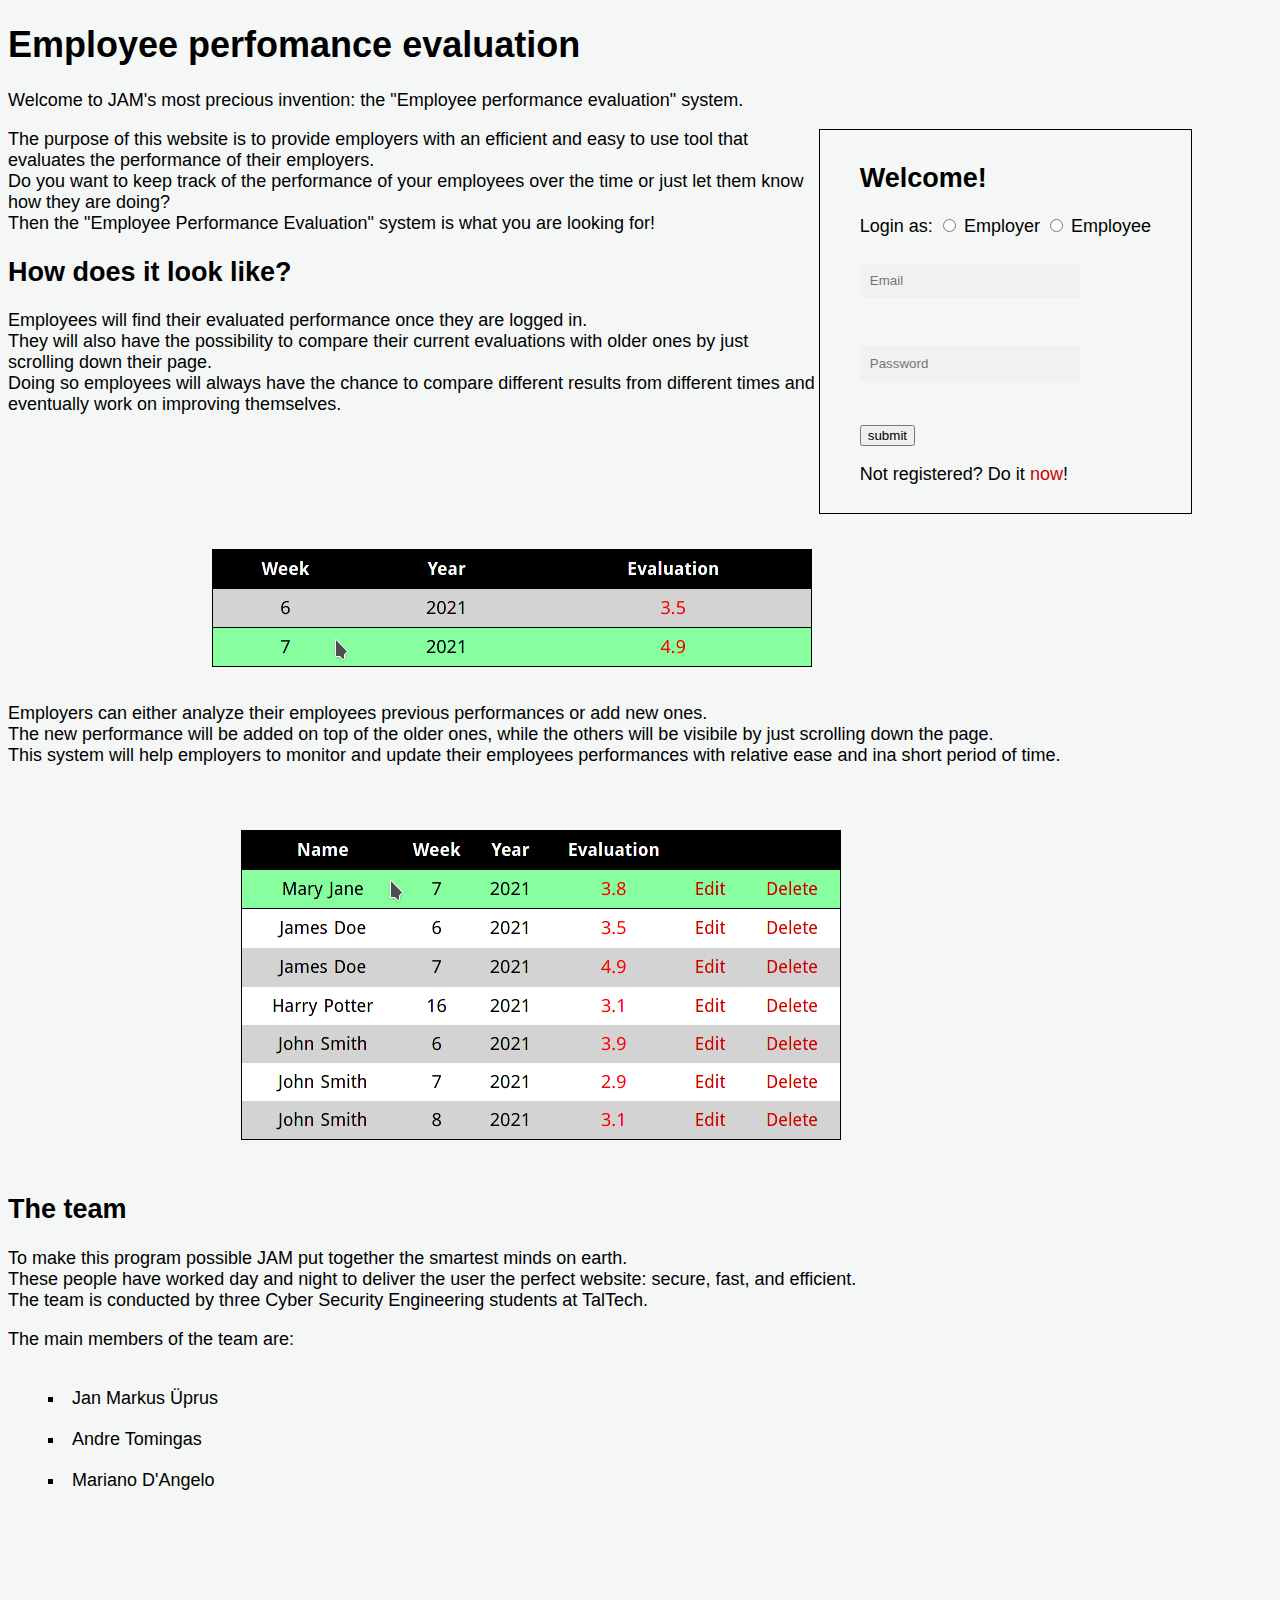
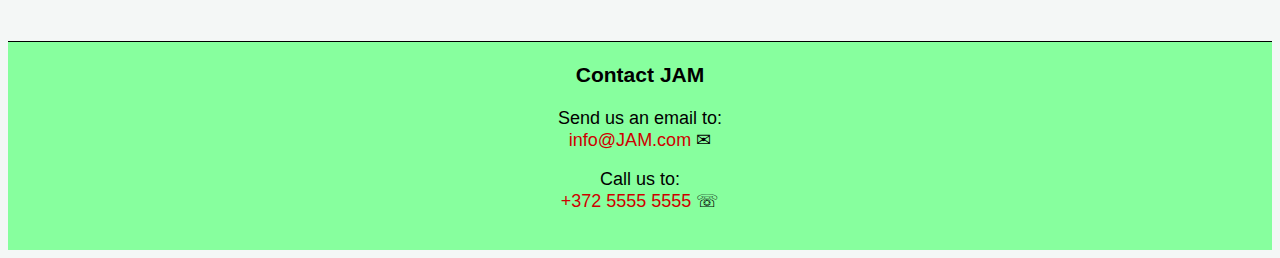
<file: index.html>
<!DOCTYPE html>
<html lang="en">
<head>
    <meta charset="utf-8">
    <meta name="description" content="Main page for employee performance evaluation system">
    <title>Index</title>
    <link rel="stylesheet" href="styles/style.css">
</head>
<body>
    <h1>Employee perfomance evaluation</h1>
    <p>
        Welcome to JAM's most precious invention: the "Employee performance evaluation" system.<br>
        
    </p>
    <div id= "floating-login">
        <h2>Welcome!</h2>
        <label>Login as:</label>
        <input type="radio" value="employer" name="level">
        <label>Employer</label>
        <input type="radio" value="employee" name="level">
        <label>Employee</label>
        <br><br>
        <input type="text" name="username" placeholder="Email" autocomplete="off" required="">
        <br><br>
        <input type="password" name="password" placeholder="Password" autocomplete="off" required="">
        <br><br>
        <input type="submit" value="submit">
        <p>Not registered? Do it <a href="register.html">now</a>!</p>
    </div>
    <p> 
        The purpose of this website is to provide employers with an efficient and easy to use tool that evaluates the performance of their employers.<br>
        Do you want to keep track of the performance of your employees over the time or just let them know how they are doing?<br>
        Then the "Employee Performance Evaluation" system is what you are looking for!
    </p>
    <h2>How does it look like?</h2>
    <p>
        Employees will find their evaluated performance once they are logged in. <br>
        They will also have the possibility to compare their current evaluations with older ones by just scrolling down their page.<br>
        Doing so employees will always have the chance to compare different results from different times and eventually work on improving themselves.
    </p>
    <img src="img/employeeTAB.png" alt="Image of employee screen" title="Look of the employee page">
    <p>
        Employers can either analyze their employees previous performances or add new ones.<br>
        The new performance will be added on top of the older ones, while the others will be visibile by just scrolling down the page.<br>
        This system will help employers to monitor and update their employees performances with relative ease and ina short period of time.
    </p>
    <img src="img/employerTAB.png" alt="Image of employer screen" title="Look of the employer page">
    <h2>The team</h2>
    <p>To make this program possible JAM put together the smartest minds on earth.<br>These people have worked day and night to
        deliver the user the perfect website: secure, fast, and efficient.<br>The team is conducted by three Cyber Security Engineering students at TalTech.</p>
    <p>The main members of the team are:</p>
        <ul>
            <li>Jan Markus Üprus</li>
            <li>Andre Tomingas</li>
            <li>Mariano D'Angelo</li>
        </ul>
        <p></p>
    <footer id="foot">
        <h3>Contact JAM</h3>
        <p id="email">Send us an email to:<br><a href="mailto: fake@mail.com">info@JAM.com</a> </p>
        <p id="number">Call us to:<br><a href="tel: +372 5555 5555">+372 5555 5555</a> </p>
    </footer>
</body> 
</html>
</file>
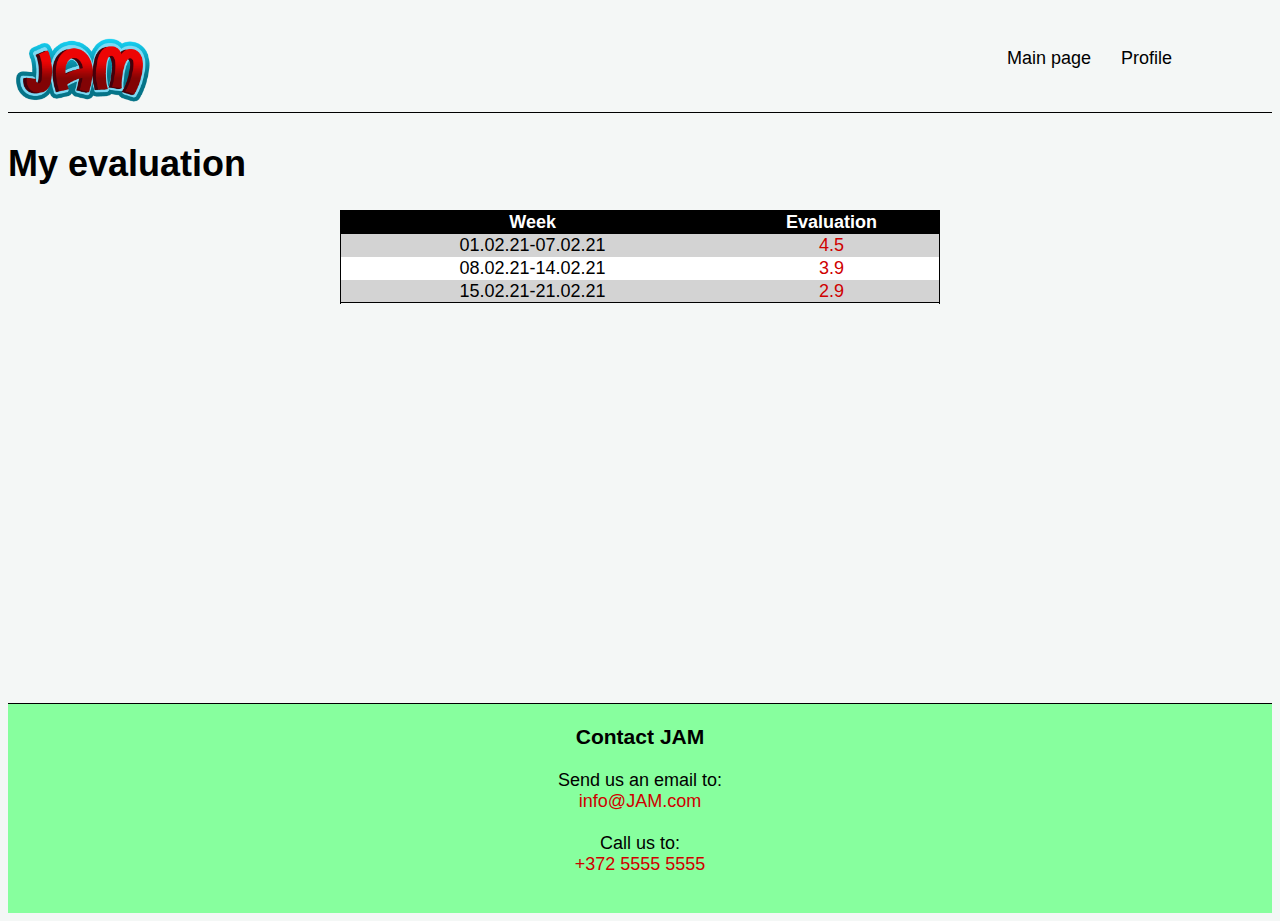
<file: employee.html>
<!DOCTYPE html>
<html lang="en">
    <head>
        <meta charset="utf-8">
        <title>(username) evaluation</title>
        <link rel="stylesheet" href="styles/style.css">
    </head>
    <body>
		<header>
            <img class="logo" src="img/JAMLogo.png">
			<nav>
				<a href="index.html">Main page</a>
				<a href="#">Profile</a>
			</nav>
		</header>
		<h1>My evaluation</h1>
        <table>
            <tr>
                <th>Week</th>
                <th>Evaluation</th>
            </tr>
            <tr>
                <td>01.02.21-07.02.21</td>
                <td><a href="grade popup">4.5</a></td>
            </tr>
            <tr>
                <td>08.02.21-14.02.21</td>
                <td><a href="grade popup">3.9</a></td>
            </tr>
            <tr>
                <td>15.02.21-21.02.21</td>
                <td><a href="grade popup">2.9</a></td>
            </tr>
            <tr>
        </table>
         <footer>
            <h3>Contact JAM</h3>
            <p>
                Send us an email to:<br><a href="mailto: fake@mail.com">info@JAM.com</a>
                <br><br>
                Call us to:<br><a href="tel: +372 5555 5555">+372 5555 5555</a>
            </p>
        </footer>

    </body>
</html>
</file>
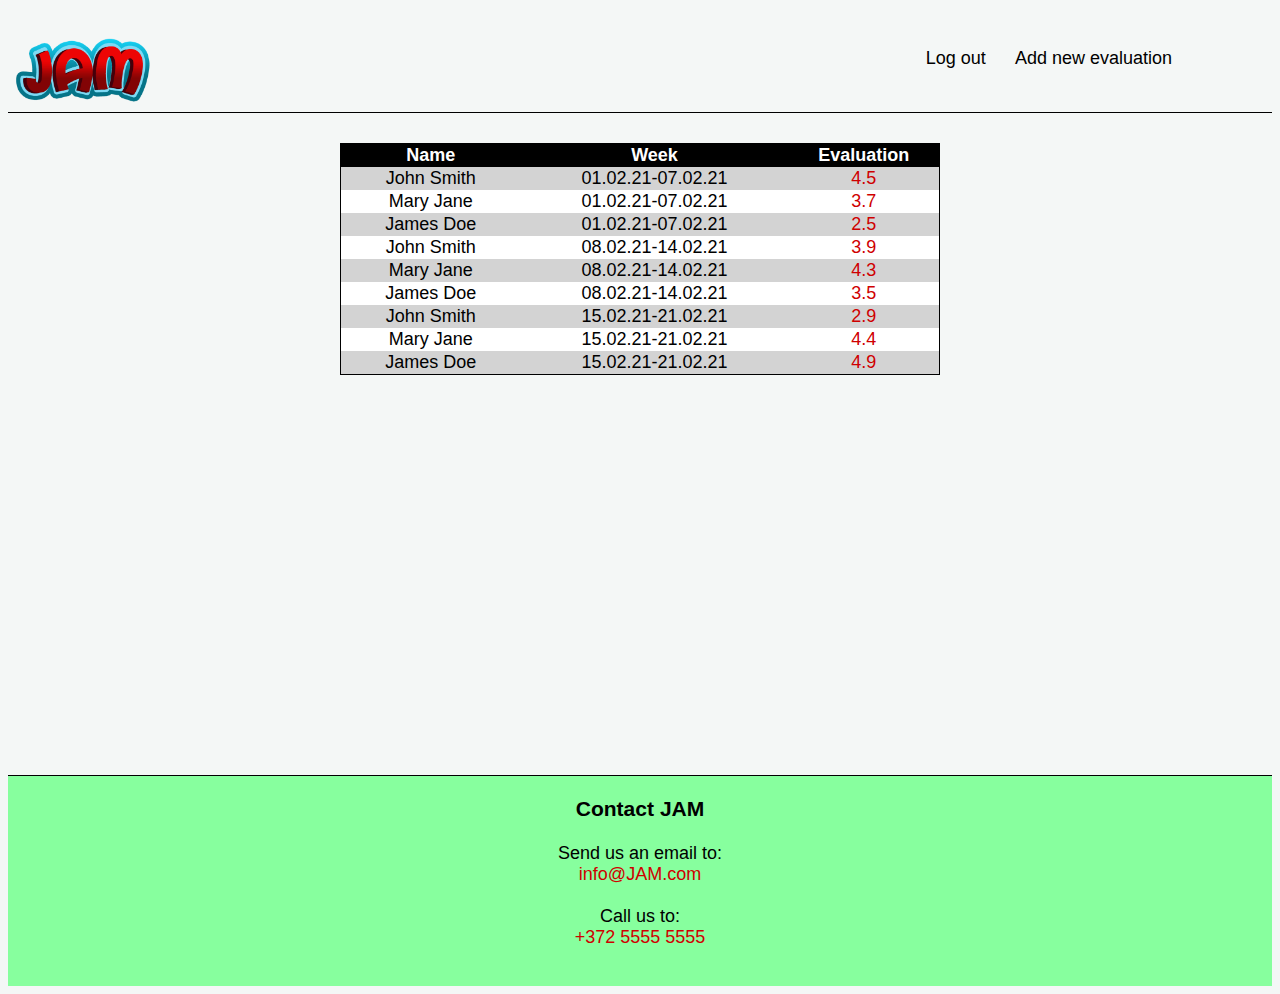
<file: employer.html>
<!DOCTYPE html>
<html lang="en">
    <head>
        <meta charset="utf-8">
        <title>Employer</title>
        <link rel="stylesheet" href="styles/style.css">
    </head>
    <body>
        <header>
            <img class="logo" src="img/JAMLogo.png">
            <nav>
                <a href="index.html">Log out</a>
                <a href="employerinput.html">Add new evaluation</a>
            </nav>
        </header>
        <table>
            <tr>
                <th>Name</th>
                <th>Week</th>
                <th>Evaluation</th>
            </tr>
            <tr>
                <td>John Smith</td>
                <td>01.02.21-07.02.21</td>
                <td><a href="grade popup">4.5</a></td>
            </tr>
            <tr>
                <td>Mary Jane</td>
                <td>01.02.21-07.02.21</td>
                <td><a href="grade popup">3.7</a></td>
            </tr>
            <tr>
                <td>James Doe</td>
                <td>01.02.21-07.02.21</td>
                <td><a href="grade popup">2.5</a></td>
            </tr>
            <tr>
                <td>John Smith</td>
                <td>08.02.21-14.02.21</td>
                <td><a href="grade popup">3.9</a></td>
            </tr>
            <tr>
                <td>Mary Jane</td>
                <td>08.02.21-14.02.21</td>
                <td><a href="grade popup">4.3</a></td>
            </tr>
            <tr>
                <td>James Doe</td>
                <td>08.02.21-14.02.21</td>
                <td><a href="grade popup">3.5</a></td>
            </tr>
            <tr>
                <td>John Smith</td>
                <td>15.02.21-21.02.21</td>
                <td><a href="grade popup">2.9</a></td>
            </tr>
            <tr>
                <td>Mary Jane</td>
                <td>15.02.21-21.02.21</td>
                <td><a href="grade popup">4.4</a></td>
            </tr>
            <tr>
                <td>James Doe</td>
                <td>15.02.21-21.02.21</td>
                <td><a href="grade popup">4.9</a></td>
            </tr>
        </table>
        <footer>
            <h3>Contact JAM</h3>
            <p>
                Send us an email to:<br><a href="mailto: fake@mail.com">info@JAM.com</a>
                <br><br>
                Call us to:<br><a href="tel: +372 5555 5555">+372 5555 5555</a>
            </p>
        </footer>
    </body>
</html>
</file>
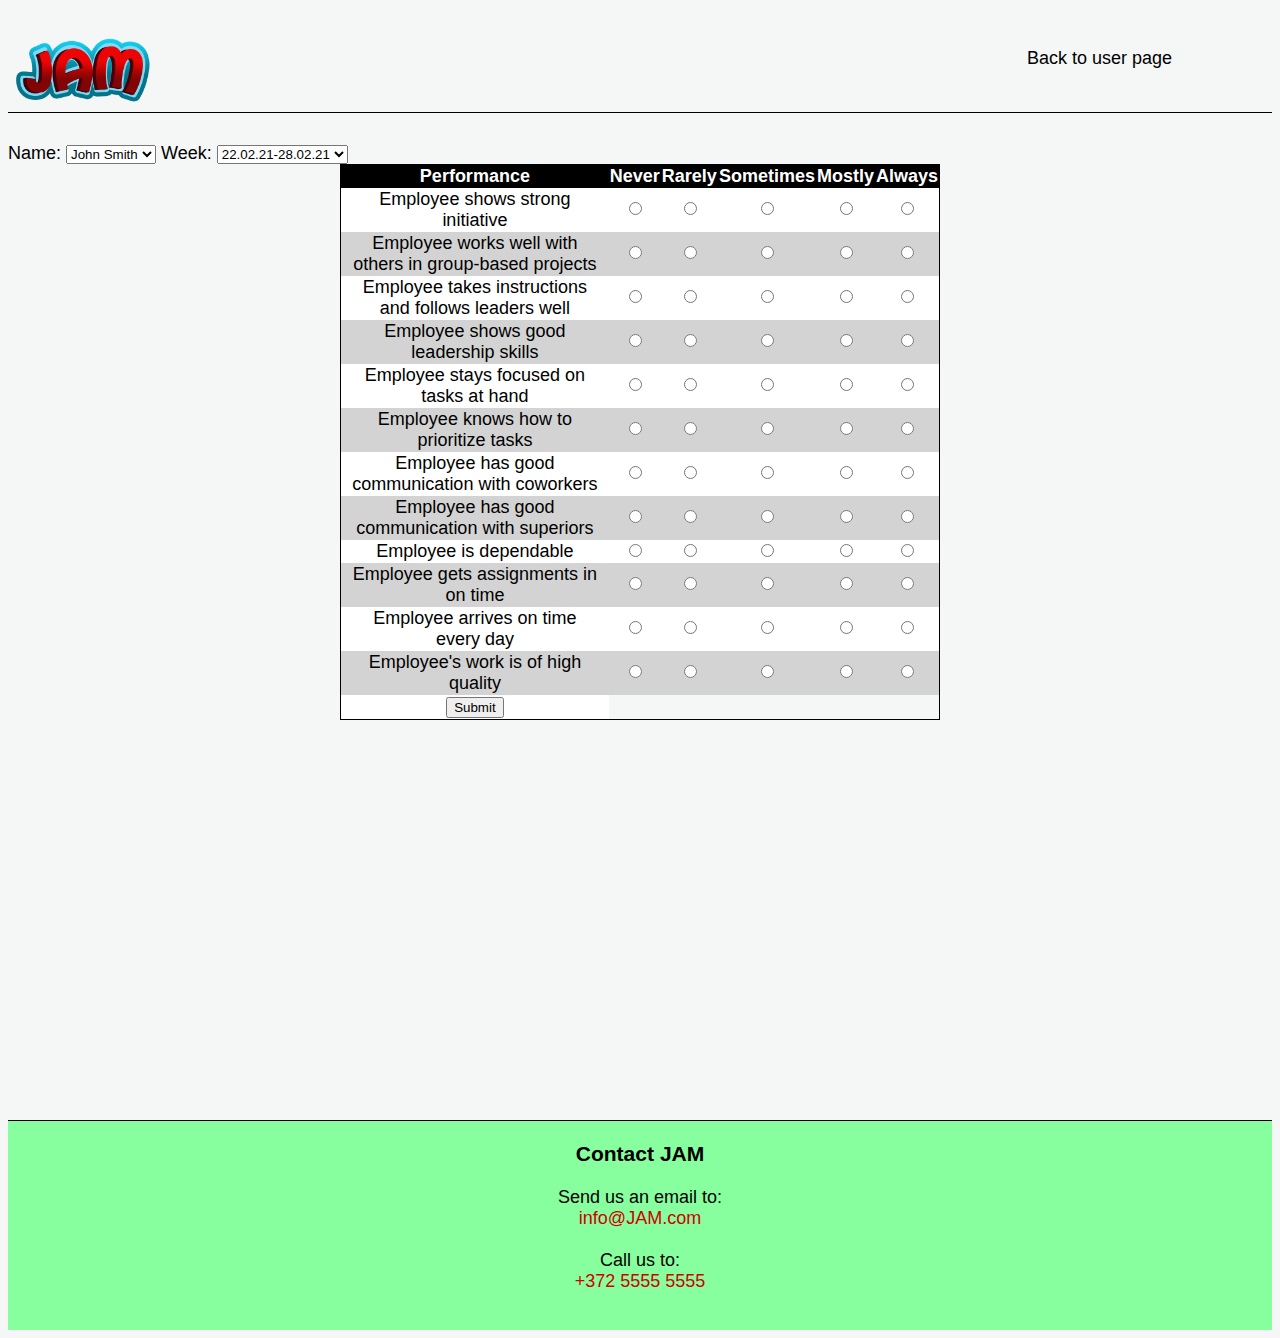
<file: employerinput.html>
<!DOCTYPE html>
<html lang="en">
    <head>
        <meta charset="utf-8">
        <title>Add new evaluation</title>
        <link rel="stylesheet" href="styles/style.css">
    </head>
    <body>
        <header>
            <img class="logo" src="img/JAMLogo.png">
            <nav>
                <a href="employer.html">Back to user page</a>
            </nav>
        </header>
        <table>
            <tr>
                Name:
                <select name="worker_name" required>
                    <option>John Smith</option>
                    <option>Mary Jane</option>
                    <option>James Doe</option>
                </select>
                Week:
                <select name="week" required>
                    <option>22.02.21-28.02.21</option>
                    <option>01.03.21-07.03.21</option>
                    <option>08.03.21-14.03.21</option>
                </select>
            </tr>
            <tr>
                <th>Performance</th>
                <th>Never</th>
                <th>Rarely</th>
                <th>Sometimes</th>
                <th>Mostly</th>
                <th>Always</th>
            </tr>
            <tr>
                <td>Employee shows strong initiative</td>
                <td><input type="radio" name="initiative" value="1" required></td>
                <td><input type="radio" name="initiative" value="2"></td>
                <td><input type="radio" name="initiative" value="3"></td>
                <td><input type="radio" name="initiative" value="4"></td>
                <td><input type="radio" name="initiative" value="5"></td>
            </tr>
            <tr>
                <td>Employee works well with others in group-based projects</td>
                <td><input type="radio" name="group_based_projects" value="1" required></td>
                <td><input type="radio" name="group_based_projects" value="2"></td>
                <td><input type="radio" name="group_based_projects" value="3"></td>
                <td><input type="radio" name="group_based_projects" value="4"></td>
                <td><input type="radio" name="group_based_projects" value="5"></td>
            </tr>
            <tr>
                <td>Employee takes instructions and follows leaders well</td>
                <td><input type="radio" name="follows_instructions" value="1" required></td>
                <td><input type="radio" name="follows_instructions" value="2"></td>
                <td><input type="radio" name="follows_instructions" value="3"></td>
                <td><input type="radio" name="follows_instructions" value="4"></td>
                <td><input type="radio" name="follows_instructions" value="5"></td>
            </tr>
            <tr>
                <td>Employee shows good leadership skills</td>
                <td><input type="radio" name="leadership" value="1" required></td>
                <td><input type="radio" name="leadership" value="2"></td>
                <td><input type="radio" name="leadership" value="3"></td>
                <td><input type="radio" name="leadership" value="4"></td>
                <td><input type="radio" name="leadership" value="5"></td>
            </tr>
            <tr>
                <td>Employee stays focused on tasks at hand</td>
                <td><input type="radio" name="focused" value="1" required></td>
                <td><input type="radio" name="focused" value="2"></td>
                <td><input type="radio" name="focused" value="3"></td>
                <td><input type="radio" name="focused" value="4"></td>
                <td><input type="radio" name="focused" value="5"></td>
            </tr>
            <tr>
                <td>Employee knows how to prioritize tasks</td>
                <td><input type="radio" name="prioritize" value="1" required></td>
                <td><input type="radio" name="prioritize" value="2"></td>
                <td><input type="radio" name="prioritize" value="3"></td>
                <td><input type="radio" name="prioritize" value="4"></td>
                <td><input type="radio" name="prioritize" value="5"></td>
            </tr>
            <tr>
                <td>Employee has good communication with coworkers</td>
                <td><input type="radio" name="communication_coworkers" value="1" required></td>
                <td><input type="radio" name="communication_coworkers" value="2"></td>
                <td><input type="radio" name="communication_coworkers" value="3"></td>
                <td><input type="radio" name="communication_coworkers" value="4"></td>
                <td><input type="radio" name="communication_coworkers" value="5"></td>
            </tr>
            <tr>
                <td>Employee has good communication with superiors</td>
                <td><input type="radio" name="communication_superiors" value="1" required></td>
                <td><input type="radio" name="communication_superiors" value="2"></td>
                <td><input type="radio" name="communication_superiors" value="3"></td>
                <td><input type="radio" name="communication_superiors" value="4"></td>
                <td><input type="radio" name="communication_superiors" value="5"></td>
            </tr>
            <tr>
                <td>Employee is dependable</td>
                <td><input type="radio" name="dependable" value="1" required></td>
                <td><input type="radio" name="dependable" value="2"></td>
                <td><input type="radio" name="dependable" value="3"></td>
                <td><input type="radio" name="dependable" value="4"></td>
                <td><input type="radio" name="dependable" value="5"></td>
            </tr>
            <tr>
                <td>Employee gets assignments in on time</td>
                <td><input type="radio" name="assignments_on_time" value="1" required></td>
                <td><input type="radio" name="assignments_on_time" value="2"></td>
                <td><input type="radio" name="assignments_on_time" value="3"></td>
                <td><input type="radio" name="assignments_on_time" value="4"></td>
                <td><input type="radio" name="assignments_on_time" value="5"></td>
            </tr>
            <tr>
                <td>Employee arrives on time every day</td>
                <td><input type="radio" name="arrives_on_time" value="1" required></td>
                <td><input type="radio" name="arrives_on_time" value="2"></td>
                <td><input type="radio" name="arrives_on_time" value="3"></td>
                <td><input type="radio" name="arrives_on_time" value="4"></td>
                <td><input type="radio" name="arrives_on_time" value="5"></td>
            </tr>
            <tr>
                <td>Employee's work is of high quality</td>
                <td><input type="radio" name="quality" value="1" required></td>
                <td><input type="radio" name="quality" value="2"></td>
                <td><input type="radio" name="quality" value="3"></td>
                <td><input type="radio" name="quality" value="4"></td>
                <td><input type="radio" name="quality" value="5"></td>
            </tr>
            <tr>
                <td><input type="submit"></td>
            </tr>
        </table>
        <footer>
            <h3>Contact JAM</h3>
            <p>
                Send us an email to:<br><a href="mailto: fake@mail.com">info@JAM.com</a>
                <br><br>
                Call us to:<br><a href="tel: +372 5555 5555">+372 5555 5555</a>
            </p>
        </footer>
    </body>
</html>
</file>
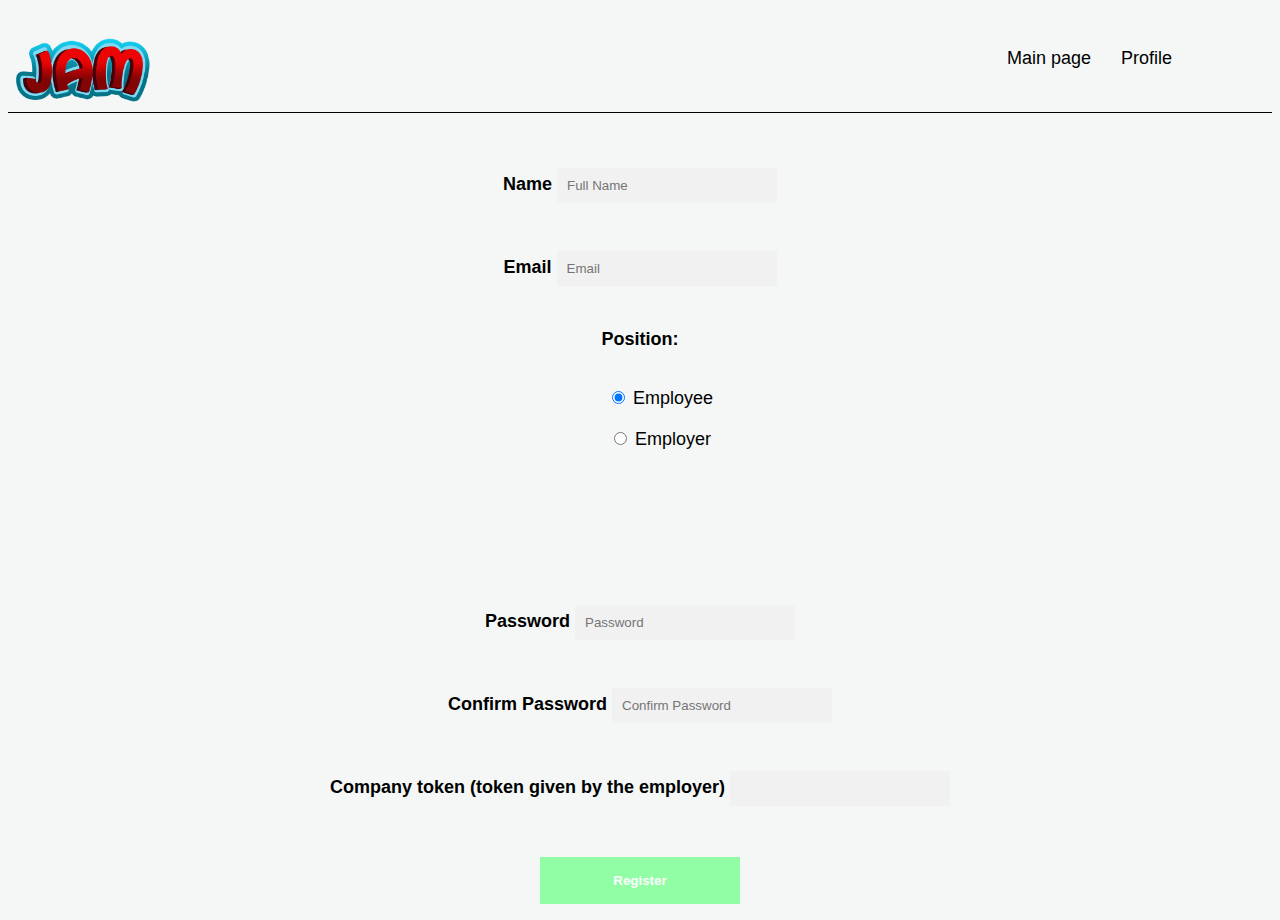
<file: register.html>
<!DOCTYPE html>
<html lang="en">
<head>
	<meta charset="UTF-8">
	<title>Registration</title>
	<script type="text/javascript">
	function ShowHide(){
	var employee = document.getElementById("employee");
	var employer = document.getElementById("employer");
	companyGen.style.display = employee.checked ? "none" : "block";
	haveToken.style.display = employee.checked ? "block" : "none";
	}
	</script>
	<link rel="stylesheet" href="styles/style.css">
</head>
<body>
	<header>
		<img class="logo" src="img/JAMLogo.png">
		<nav>
			<a href="index.html">Main page</a>
			<a href="#">Profile</a>
		</nav>
	</header>
	<form action="registercomplete.html">
		<label for="name"><b>Name</b></label>
		<input type="text" id="name" placeholder="Full Name" required>
		<br>
		<br>
		<label for="name"><b>Email</b></label>
		<input type="text" id="email" placeholder="Email" required>
		<br>
		<br>
		<label><b>Position:</b></label>
			<ul>
				<li>
					<label>
						<input type="radio" name="position" value="employee" id="employee" onclick="ShowHide()" checked>
						<span>Employee</span>
					</label>
				</li>
				<li>
					<label>
						<input type="radio" name="position" value="employer" id="employer" onclick="ShowHide()">
						<span>Employer</span>
					</label>
				</li>
			</ul>
		
		<label for="name"><b>Password</b></label>
		<input type="password" id="pass" placeholder="Password" required>
		<br>
		<br>
		<label for="name"><b>Confirm Password</b></label>
		<input type="password" id="confPass" placeholder="Confirm Password" required>
		<br>
		<br>
		<div id="haveToken" style="display:block">
			<label for="company"><b>Company token (token given by the employer)</b></label>
			<input type="text" id="company" required>
		</div>

		<div id="companyGen"  style="display:none">
			<label for="genToken"><b>Company token (give this token to employees for registering)</b></label>
			<input type="text" id="genToken">
		</div>
		<br>
		<button class="registerButton" type="submit"><b>Register</b></button>
		
</body>
</html>
</file>
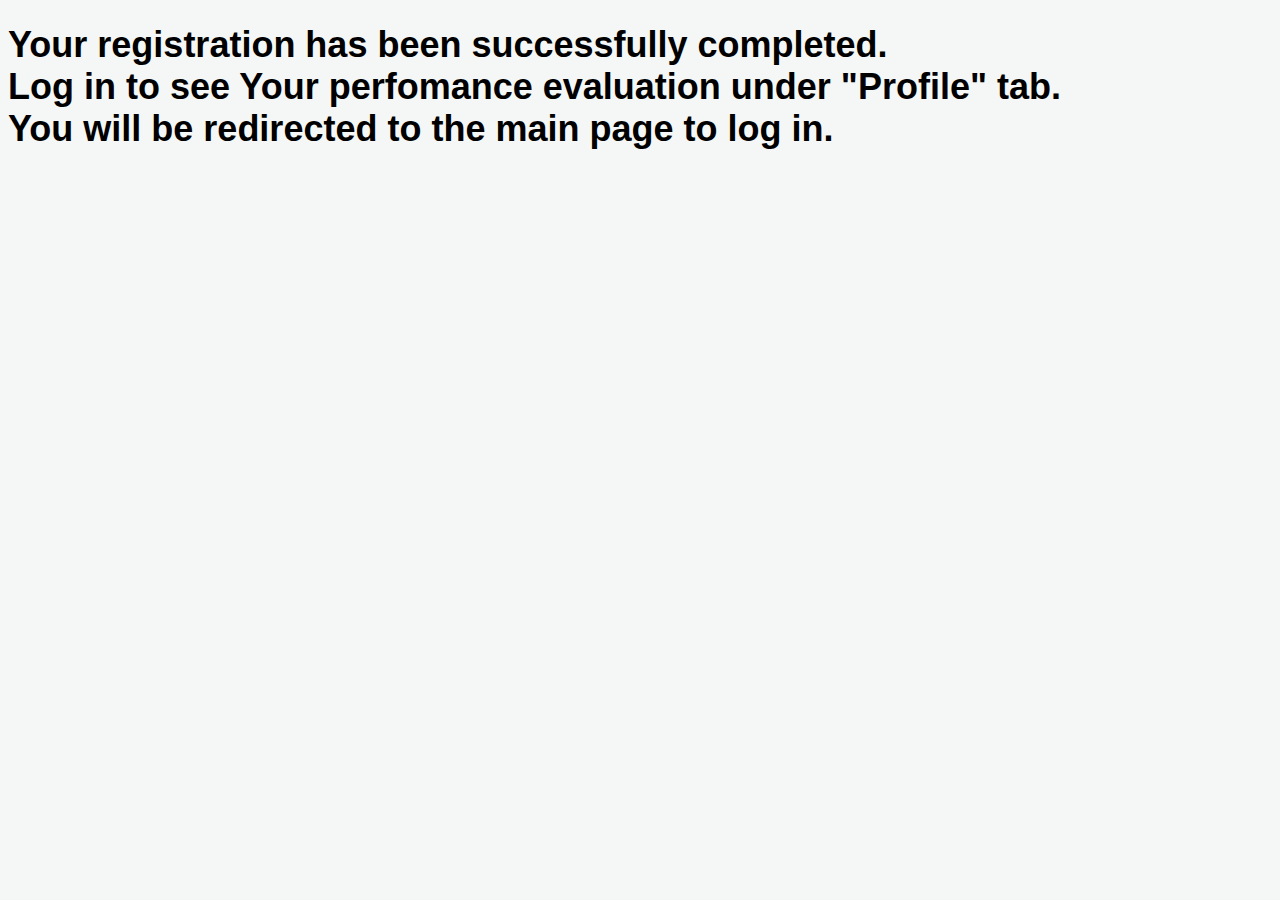
<file: registercomplete.html>
<!DOCTYPE html>
<html>
<head>
	<meta charset="UTF-8">
	<meta http-equiv="refresh" content="7; index.html" />
	<title>Registration complete</title>
	<link rel="stylesheet" href="styles/style.css">
</head>
<body>
<h1>
Your registration has been successfully completed. 
<br>
Log in to see Your perfomance evaluation under "Profile" tab.
<br>
You will be redirected to the main page to log in.
</h1>


</body>
</html>
</file>
<file: styles/style.css>
@charset "utf-8";
body {
  background-color: #f4f7f6;
    font-family: "open sans", sans-serif;
    font-size: large;
    color: black;
}
table {
  width: 600px;
    margin-left: auto;
    margin-right: auto;
    border: 1px solid black;
    border-collapse: collapse;
    margin-bottom: 400px;
}
footer {
    background-color: #87ff9e;
    color: black;
    border-top: solid black 1px;
    text-align: center;
    bottom: 0;
    left: 0;
    right: 0;
    padding-bottom: 20px;
}
#email::after {
    content: '\2709';

}
#number::after {
    content: '\260f';
}
header {
    display: flex;
    width: 100%;
    justify-content: space-between;
    margin-bottom: 30px;
    border-bottom: 1px solid #000000;
}
#floating-login {
    float: right;
    margin-right: 80px;
    border: 1px solid black;
    padding: 10px 40px;
}
ul {
    list-style: square;
    list-style-position: inside;
    margin-bottom: 150px
}
li {
    padding-top: 20px;
}
a {
    text-decoration: none;
    color: rgb(207, 0, 0);
}
img {
    display: block;
    margin-left: 15%;
    margin-right: auto;
    padding-top: 20px;
}
nav {
    display: inline;
    text-align: right;
    margin-right: 25px;
    padding: 40px 50px;
    padding-bottom: 10px;
}
nav a{
  text-decoration: none;
  color: inherit;
  cursor: pointer;
  margin-right: 25px;
  padding-bottom: 10px;
}
.logo{
 margin-left: 0;
    width: 150px;
    height: auto;
}
form{
  margin-top: 50px;
  text-align: center;
}
form li{
  list-style-type: none;
}
input[type=text], input[type=password], input[type=email] {
  width: 200px;
  padding: 10px;
  margin: 5px 0 22px 0;
  display: inline-block;
  border: none;
  background: #f1f1f1;
}
input[type=text]:focus, input[type=password]:focus, input[type=email]:focus {
  background-color: #ddd;
  outline: none;
}
.registerButton {
  background-color: #87ff9e;
  color: white;
  padding: 16px 20px;
  margin: 8px 0;
  border: none;
  cursor: pointer;
  width: 200px;
  opacity: 0.9;
}
.registerButton:hover {
  opacity:1;
}
tr:nth-child(odd) {
    background-color: white;
}
tr:nth-child(even) {
    background-color: lightgrey;
}
th {
    background-color: black;
    color: white;
    text-align: center;
}
td {
    padding-left: 10px;
    padding-right: 10px;
    text-align: center;
}
table tr:hover {
    background-color: #87ff9e;
    border: 1px solid black;
}
#indexPassword {
    margin-left: 15px;
}
.evals {
    color: red;
}
.error {
  color: red;
}
#deleteCompany {
  background-color: red;
  color: white;
  padding: 16px 20px;
  border: none;
  cursor: pointer;
  width: 200px;
  opacity: 0.9;
  margin-left: auto;
  margin-right: auto;
  display: flex;
  justify-content: center;
  align-items: center;
}
.footnote {
  text-align: center;
  font-size: 15px;
}
.evaluationTable {
  table-layout: auto;
  width: 40%;
}
.evaluationTable th {
    padding: 5px 15px;
}
 #myBtn {
  display: none; /* Hidden by default */
  position: fixed; /* Fixed/sticky position */
  bottom: 20px; /* Place the button at the bottom of the page */
  right: 30px; /* Place the button 30px from the right */
  z-index: 99; /* Make sure it does not overlap */
  border: solid black 1px; /* Remove borders */
  outline: none; /* Remove outline */
  background-color: #87ff9e; /* Set a background color */
  color: black; /* Text color */
  cursor: pointer; /* Add a mouse pointer on hover */
  padding: 15px; /* Some padding */
  border-radius: 10px; /* Rounded corners */
  font-size: 18px; /* Increase font size */
}

#myBtn:hover {
  background-color: lightgray; /* Add a dark-grey background on hover */
}
</file>
